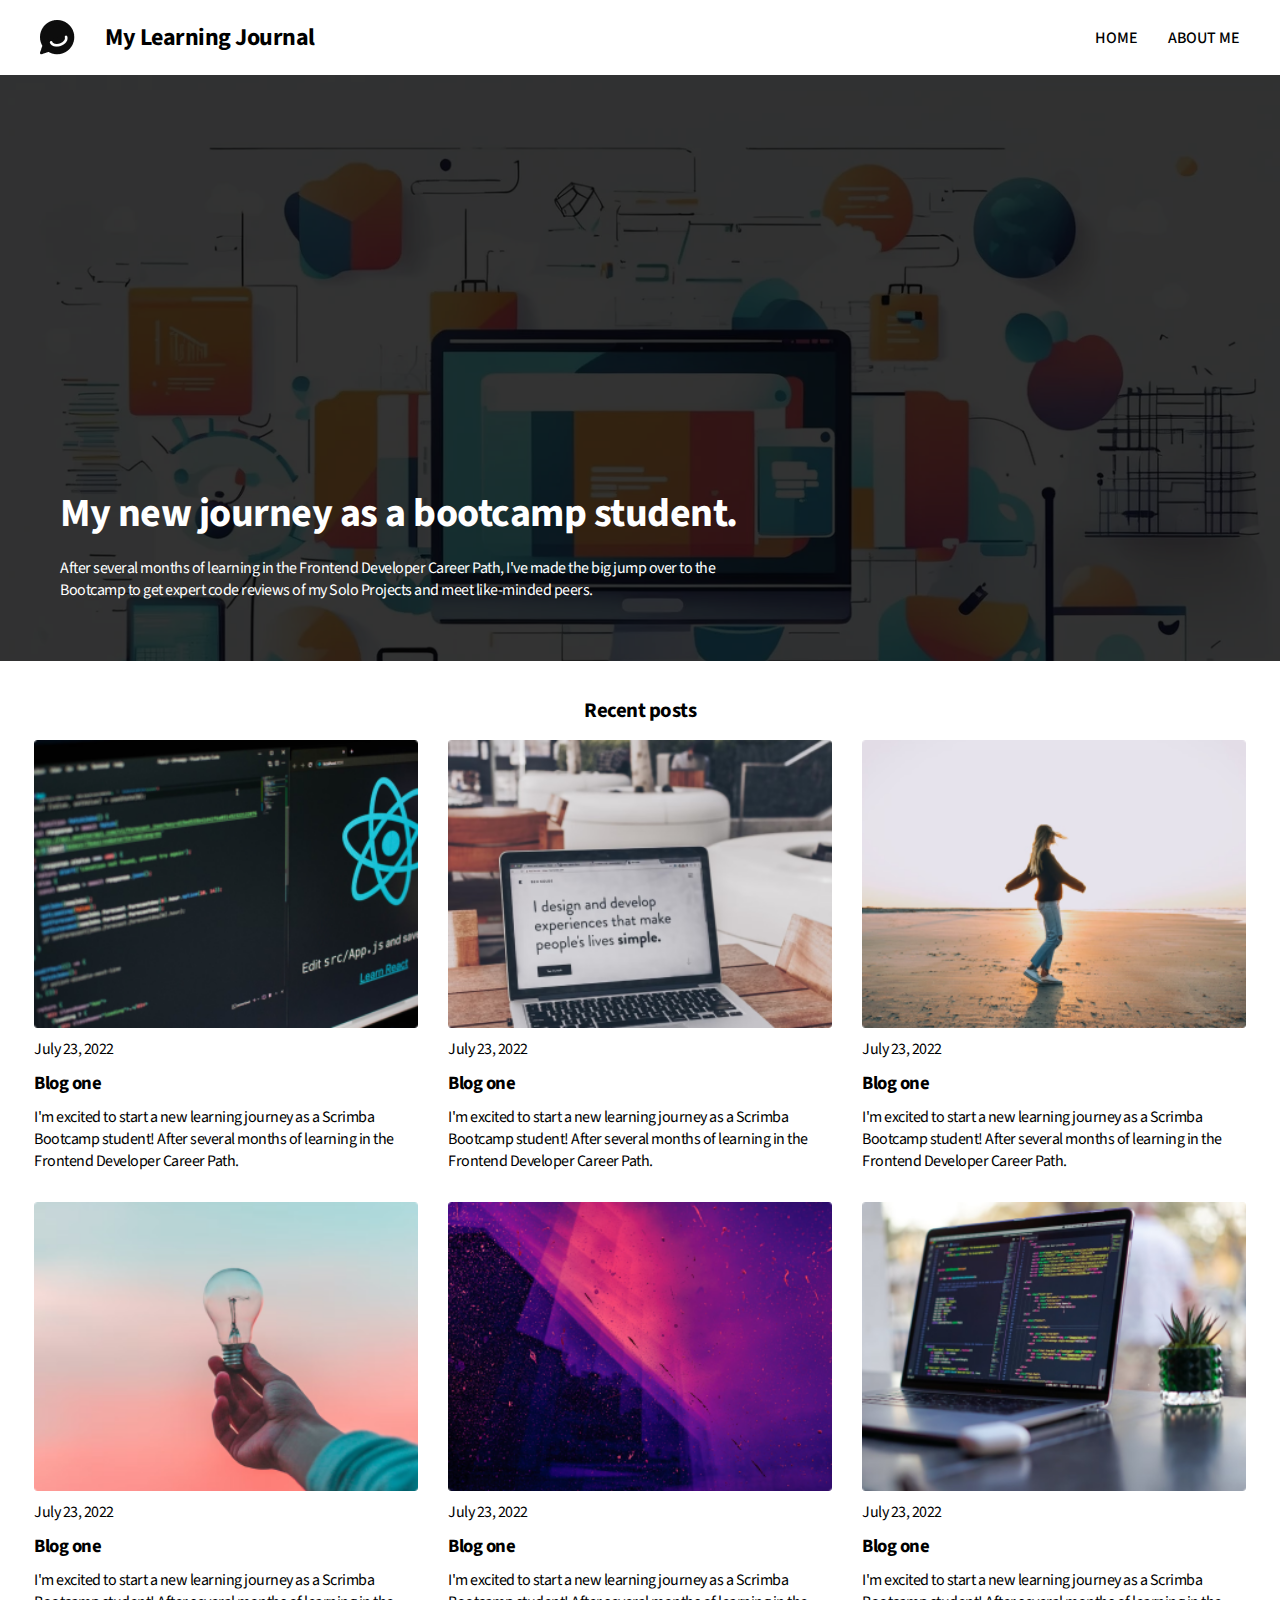
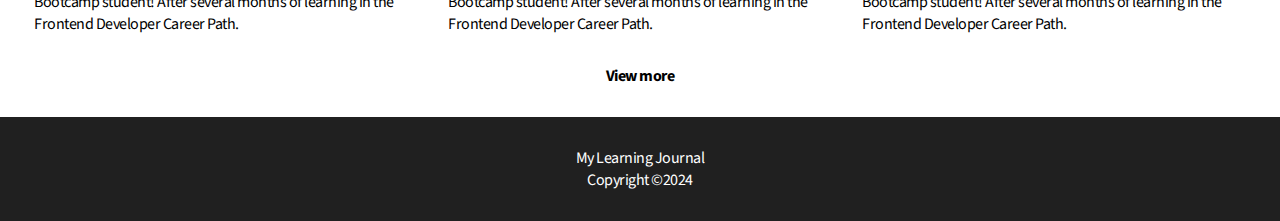
<file: index.html>
<!DOCTYPE html>
<html lang="en">
    <head>
        <meta charset="utf-8" />
        <meta name="viewport" content="width=device-width, initial-scale=1.0" />
        <title>Learning Journal</title>
        <link rel="icon" href="favicon.ico" />
        <link rel="stylesheet" href="https://fonts.googleapis.com/css2?family=Source+Sans+3:wght@400;500;600;700&display=swap" />
        <link rel="stylesheet" href="style.css" />
    </head>
    <body>
        <!-- HEADER -->
        <header class="header">
            <section class="header__main">
                <img 
                    class="header__logo" 
                    src="assets/logo.jpg" 
                    alt="logo" 
                />
                <a class="header__heading" href="index.html"><h1>My Learning Journal</h1></a>
            </section>
            <nav class="header__navigation">
                <ul class="header__list">
                    <li><a href="index.html">Home</a></li>
                    <li><a href="about.html">About Me</a></li>
                </ul>
            </nav>
        </header>

        <!-- MAIN -->
        <main class="main">
            <article class="main__article">
                <a class="main__view" href="article.html">
                    <h2 class="main__title">My new journey as a bootcamp student.</h1>
                    <p class="main__description">
                        After several months of learning in the Frontend Developer Career Path, I've made the big jump over to the Bootcamp to get expert code reviews of my Solo Projects and meet like-minded peers.
                    </p>
                </a>
            </article>
            <section class="main__entries">
                <p class="entries__recent">Recent posts</p>
                <div class="entries__container">
                    <div class="entries__entry">
                        <img class="entry__img" src="assets/blog-01.png" />
                        <p class="entry__date">July 23, 2022</p>
                        <h3 class="entry__title">Blog one</h3>
                        <p class="entry_text">
                            I'm excited to start a new learning journey as a Scrimba Bootcamp student! After several months of learning in the Frontend Developer Career Path.
                        </p>
                    </div>
                    <div class="entries__entry">
                        <img class="entry__img" src="assets/blog-02.png" />
                        <p class="entry__date">July 23, 2022</p>
                        <h3 class="entry__title">Blog one</h3>
                        <p class="entry_text">
                            I'm excited to start a new learning journey as a Scrimba Bootcamp student! After several months of learning in the Frontend Developer Career Path.
                        </p>
                    </div>
                    <div class="entries__entry">
                        <img class="entry__img" src="assets/blog-03.png" />
                        <p class="entry__date">July 23, 2022</p>
                        <h3 class="entry__title">Blog one</h3>
                        <p class="entry_text">
                            I'm excited to start a new learning journey as a Scrimba Bootcamp student! After several months of learning in the Frontend Developer Career Path.
                        </p>
                    </div>
                    <div class="entries__entry">
                        <img class="entry__img" src="assets/blog-04.png" />
                        <p class="entry__date">July 23, 2022</p>
                        <h3 class="entry__title">Blog one</h3>
                        <p class="entry_text">
                            I'm excited to start a new learning journey as a Scrimba Bootcamp student! After several months of learning in the Frontend Developer Career Path.
                        </p>
                    </div>
                    <div class="entries__entry">
                        <img class="entry__img" src="assets/blog-05.png" />
                        <p class="entry__date">July 23, 2022</p>
                        <h3 class="entry__title">Blog one</h3>
                        <p class="entry_text">
                            I'm excited to start a new learning journey as a Scrimba Bootcamp student! After several months of learning in the Frontend Developer Career Path.
                        </p>
                    </div>
                    <div class="entries__entry">
                        <img class="entry__img" src="assets/blog-06.png" />
                        <p class="entry__date">July 23, 2022</p>
                        <h3 class="entry__title">Blog one</h3>
                        <p class="entry_text">
                            I'm excited to start a new learning journey as a Scrimba Bootcamp student! After several months of learning in the Frontend Developer Career Path.
                        </p>
                    </div>
                </div>
                <p class="entries__more">View more</p>
            </section>
        </main>

        <!-- FOOTER -->
        <footer class="footer">
            <p class="footer__caption">
                My Learning Journal
                <br>
                <span class="footer__copyright">Copyright &copy;2024</span>
            </p>
        </footer>
    </body>
</html>
</file>
<file: style.css>
/* RESET */

* {
    margin: 0;
    padding: 0;
    box-sizing: border-box;
}

a {
    text-decoration: none;
}

ul {
    list-style-type: none;
}

/* GLOBAL */

body {
    font-family: 'Source Sans 3', sans-serif;
}

h1,
h2,
h3,
p {
    letter-spacing: -0.5px;
}

h1 {
    font-size: 1.5em;
}

h2 {
    font-size: 2.5em;
}

/* HEADER */

.header,
.header__main,
.header__list {
    display: flex;
    justify-content: space-between;
    align-items: center;
    gap: 30px;
}

.header__logo {
    padding: 20px 0 20px 40px;
}

.header__heading {
    color: black;
}

.header__navigation {
    padding: 20px 40px 20px 20px
}

.header__list li {
    font-weight: 500;
    text-transform: uppercase;
}

.header__list li a {
    color: black;
}

/* MAIN HERO */

.main__article {
    background-image: url('assets/hero.webp');
    background-size: cover;
    background-repeat: no-repeat;
    position: relative;
    z-index: 1;
}

.main__article::after {
    content: '';
    position: absolute;
    left: 0;
    top: 0;
    width: 100%;
    height: 100%;
    background-color: black;
    opacity: .8;
    z-index: -1;
}

.main__title,
.main__description {
    color: white;
}

.main__title {
    padding: 410px 0 15px 60px;
}

.main__description {
    width: 60%;
    padding: 0 0 60px 60px;
    font-size: 1em;
}

/* MAIN ENTRIES */

.main__entries {
    display: flex;
    flex-direction: column;
    align-items: center;
}

.entries__recent {
    padding: 35px 0 15px 0;
    font-size: 1.3em;
    font-weight: 700;
}

.entries__container {
    display: flex;
    flex-wrap: wrap;
    justify-content: center;
    gap: 30px;
}

.entries__entry {
    width: 30%;
    display: flex;
    flex-direction: column;
}

.entry__date {
    padding-top: 10px;
}

.entry__title {
    padding: 10px 0;
}

.entries__more {
    padding: 30px;
    font-weight: 700;
}

/* MAIN ABOUT */

.about__header {
    width: 100%;
    padding: 50px 20px;;
    display: flex;
    justify-content: center;
    align-items: center;
    gap: 30px;
}

.about__heading {
    max-width: 800px;
    padding-bottom: 10px;
    line-height: 40px;
}

.about__paragraph {
    max-width: 700px;
}

.about__article {
    margin: 0 auto;
    width: 70%;
}

.article__section > * {
    padding-bottom: 20px;
}

/* MAIN ARTICLE-PAGE */

.main__article-page {
    padding-bottom: 20px;
    background-color: #f4f4f4;
}

.article-page__section {
    margin: 0 auto;
    width: 70%;
}

.article-page__header {
    padding: 40px 0 20px;
}

.article-page__paragraph {
    padding-bottom: 40px;
}

.article-page__figure {
    width: 100%;
    display: grid;
    place-content: center;
    padding-bottom: 40px;
}

/* FOOTER */

.footer {
    text-align: center;
    background-color: #202020;
    color: white;
}

.footer__caption {
    padding: 30px;
}

/* MEDIA QUERIES */

@media (max-width: 414px) {
    /* GLOBAL */
    p {
        line-height: 18px;
    }

    h2 {
        font-size: 1.8em;
        line-height: 30px;
    }

    /* HEADER */
    .header,
    .header__main,
    .header__list {
        gap: 10px;
    }

    .header__heading h1 {
        width: 110px;
        font-size: 1.2em;
        text-align: center;
        line-height: 20px;
    }

    .header__list > li {
        text-align: center;
        line-height: 15px;
        font-weight: 700;
    }

    .header__logo {
        padding-left: 20px;
    }

    /* MAIN HERO */
    .main__article {
        background-position: center;
    }

    .main__title {
        padding: 20px 0 15px 20px;
    }

    .main__description {
        width: 85%;
        padding: 0 0 80px 20px;
        font-size: 1em;
    }

    /* MAIN ENTRIES */
    .entries__container {
        padding: 0 25px 0;
        gap: 25px;
    }

    .entries__entry {
        width: 100%;
    }

    /* MAIN ABOUT */
    .about__header {
        padding-bottom: 0;
        flex-direction: column;
    }

    .about__text {
        padding: 30px;
    }

    .about__heading {
        margin-bottom: 20px;
    }

    .about__article {
        width: 85%;
    }

    .article__section > * {
        padding-bottom: 5px;
    }

    .article__section:first-child {
        padding-bottom: 10px;
    }

    /* MAIN ARTICLE */
    .article-page__section {
        width: 85%;
    }

    .article-page__img {
        width: 100%;
    }

    /* FOOTER */
    .footer__caption {
        font-size: 0.7em;
    }
}

/* @media (min-width:700px) {
    header {
        padding: 1em 2em;
    }

    .logo {
        width:30px
    }

    .fullpage-main {
        padding: 0 1em;
        margin:0 auto;
        max-width: 95%;
    }
    
    .fullpage-article-header {
        font-size: 2rem;
    }
    
    .main-img {
        margin: 0 auto;
        width: 100%;
        height: auto;
        max-height: 550px;
        display: block;
    }

    .img-container {
        margin: 0 auto;
        width: 90vw;
        max-height: 550px;
        margin-bottom: 2em;
    }

    .main-article-paragraph {
        padding: 0 3em;
    }

    .blog-posts-header {
        font-size: 1.25em;
    }

    .about-main {
        display: flex;
        justify-content: center;
        align-items: center;
        gap: 2em;
        margin-bottom: 4em;
    }

    .main-article {
        grid-template: 2fr 3fr 1fr 3fr  / 5em 5fr 3fr;
        gap:1em 1em;
        height: auto;
        max-height: 500px;
    }

    .article-img {
        object-position: 100% 70%;
    }

    .main-title {
        font-size: 3rem;
    }

    .main-description {
        justify-content: start;
    }
    
    .main-date,.blog-date,.fullpage-article-date {
        font-size: 1em;
    }
    
    .hidden {
        display: block;
    }
} */
</file>
